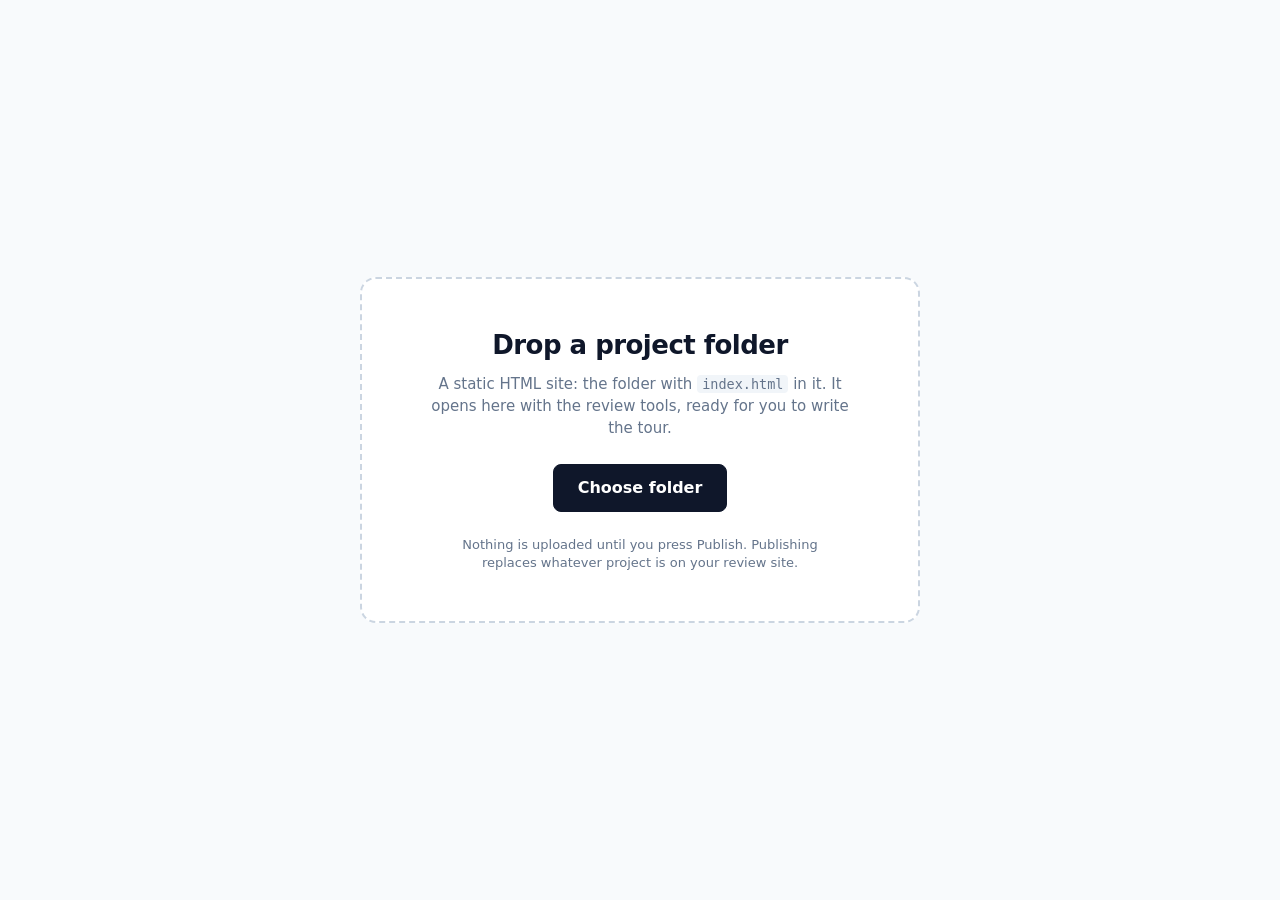
<file: index.html>
<!doctype html>
<html lang="en">
<head>
  <meta charset="utf-8">
  <meta name="viewport" content="width=device-width, initial-scale=1">
  <meta name="robots" content="noindex">
  <title>Guided Review</title>
  <link rel="stylesheet" href="app.css">
</head>
<body>
  <header class="bar" id="bar" hidden>
    <div class="bar-group">
      <span class="brand">Guided Review</span>
      <span class="project-name" id="project-name"></span>
      <label class="page-pick">
        <span class="sr-only">Page</span>
        <select id="page-select"></select>
      </label>
    </div>
    <div class="bar-group">
      <div class="segmented" role="group" aria-label="Preview as">
        <button type="button" id="mode-author" aria-pressed="true">Author</button>
        <button type="button" id="mode-client" aria-pressed="false">Client view</button>
      </div>
      <span class="status" id="status"></span>
    </div>
    <div class="bar-group bar-actions">
      <button type="button" class="btn" id="copy-link" disabled>Copy client link</button>
      <button type="button" class="btn btn-primary" id="publish">Publish</button>
      <button type="button" class="btn btn-quiet" id="project-menu">Project…</button>
      <button type="button" class="btn btn-quiet" id="settings" aria-label="Netlify settings" title="Netlify settings">Netlify…</button>
    </div>
  </header>

  <div class="preview-note" id="preview-note" role="note" hidden>
    <strong>Client view.</strong> This is exactly what your client gets. Anything you type here is a test: it is not sent, and it is not added to your tour.
  </div>

  <main class="empty" id="empty">
    <div class="drop-card" id="drop-card">
      <h1>Drop a project folder</h1>
      <p>A static HTML site: the folder with <code>index.html</code> in it. It opens here with the review tools, ready for you to write the tour.</p>
      <label class="btn btn-primary btn-lg">
        Choose folder
        <input type="file" id="folder-input" webkitdirectory directory multiple hidden>
      </label>
      <p class="fine" id="empty-note">Nothing is uploaded until you press Publish. Publishing replaces whatever project is on your review site.</p>
    </div>
  </main>

  <main class="work" id="work" hidden>
    <iframe id="frame" title="Project preview"></iframe>
  </main>

  <div class="drop-veil" id="drop-veil" hidden>
    <div>Drop the folder to open it</div>
  </div>

  <dialog class="dialog" id="dialog"></dialog>
  <div class="toast" id="toast" role="status" hidden></div>

  <script src="inject-html.js"></script>
  <script src="app.js"></script>
</body>
</html>
</file>
<file: app.css>
/* Guided Review Tool — app.css (the tool shell; the review UI has review.css) */

:root {
  --ink: #0f172a;
  --text: #1e293b;
  --muted: #64748b;
  --line: #e2e8f0;
  --soft: #f1f5f9;
  --bg: #f8fafc;
  --panel: #ffffff;
  --accent: #f59e0b;
  --accent-soft: #fef3c7;
  --good: #15803d;
  --warn: #b45309;
  --danger: #b91c1c;
  --radius: 10px;
  --shadow: 0 10px 30px rgba(15, 23, 42, 0.16), 0 2px 6px rgba(15, 23, 42, 0.06);
  --bar-h: 56px;
  font-family: system-ui, -apple-system, "Segoe UI", Roboto, "Helvetica Neue", Arial, sans-serif;
  font-size: 15px;
  line-height: 1.45;
  color: var(--text);
}

*,
*::before,
*::after {
  box-sizing: border-box;
}

html,
body {
  height: 100%;
  margin: 0;
  background: var(--bg);
}

body {
  display: flex;
  flex-direction: column;
}

[hidden] {
  display: none !important;
}

.sr-only {
  position: absolute;
  width: 1px;
  height: 1px;
  overflow: hidden;
  clip: rect(0 0 0 0);
  white-space: nowrap;
}

code {
  padding: 1px 5px;
  border-radius: 4px;
  background: var(--soft);
  font: 0.9em ui-monospace, SFMono-Regular, Menlo, Consolas, monospace;
}

/* --- buttons and fields --- */

.btn {
  display: inline-flex;
  align-items: center;
  justify-content: center;
  gap: 6px;
  min-height: 36px;
  padding: 6px 14px;
  border: 1px solid var(--line);
  border-radius: 8px;
  background: var(--panel);
  color: var(--ink);
  font: 600 14px/1.2 sans-serif;
  font-family: inherit;
  white-space: nowrap;
  text-decoration: none;
  cursor: pointer;
}

.btn:hover:not(:disabled) {
  background: var(--soft);
}

.btn:disabled {
  opacity: 0.45;
  cursor: default;
}

.btn:focus-visible,
.segmented button:focus-visible,
select:focus-visible,
input:focus-visible {
  outline: 3px solid var(--accent);
  outline-offset: 2px;
}

.btn-primary {
  border-color: var(--ink);
  background: var(--ink);
  color: #fff;
}

.btn-primary:hover:not(:disabled) {
  background: #1e293b;
}

.btn-quiet {
  border-color: transparent;
  background: transparent;
  color: var(--muted);
}

.btn-danger {
  color: var(--danger);
}

.btn-lg {
  min-height: 48px;
  padding: 10px 24px;
  font-size: 16px;
}

.field {
  display: flex;
  flex-direction: column;
  gap: 6px;
  margin-bottom: 16px;
}

.field > span:first-child {
  color: var(--ink);
  font-size: 13px;
  font-weight: 600;
}

.field input {
  width: 100%;
  padding: 9px 12px;
  border: 1px solid #cbd5e1;
  border-radius: 8px;
  color: var(--ink);
  font: 15px/1.4 sans-serif;
  font-family: inherit;
}

.hint {
  margin: 0;
  color: var(--muted);
  font-size: 13px;
}

/* --- top bar --- */

.bar {
  display: flex;
  flex: none;
  flex-wrap: wrap;
  gap: 8px 16px;
  align-items: center;
  justify-content: space-between;
  min-height: var(--bar-h);
  padding: 8px 16px;
  border-bottom: 1px solid var(--line);
  background: var(--panel);
}

.bar-group {
  display: flex;
  flex-wrap: wrap;
  gap: 10px;
  align-items: center;
  min-width: 0;
}

.brand {
  color: var(--ink);
  font-weight: 800;
  letter-spacing: -0.01em;
}

.project-name {
  padding: 3px 10px;
  border-radius: 999px;
  background: var(--soft);
  color: var(--ink);
  font-size: 13px;
  font-weight: 600;
}

.page-pick select {
  max-width: 240px;
  min-height: 34px;
  padding: 4px 8px;
  border: 1px solid var(--line);
  border-radius: 8px;
  background: var(--panel);
  color: var(--ink);
  font: 14px sans-serif;
  font-family: inherit;
}

.segmented {
  display: inline-flex;
  padding: 3px;
  border-radius: 9px;
  background: var(--soft);
}

.segmented button {
  min-height: 30px;
  padding: 4px 12px;
  border: 0;
  border-radius: 7px;
  background: transparent;
  color: var(--muted);
  font: 600 13px/1 sans-serif;
  font-family: inherit;
  cursor: pointer;
}

.segmented button[aria-pressed="true"] {
  background: var(--panel);
  color: var(--ink);
  box-shadow: 0 1px 3px rgba(15, 23, 42, 0.12);
}

.status {
  display: inline-flex;
  gap: 6px;
  align-items: center;
  color: var(--muted);
  font-size: 13px;
}

.status::before {
  content: "";
  width: 8px;
  height: 8px;
  border-radius: 999px;
  background: #cbd5e1;
}

.status.is-live::before {
  background: var(--good);
}

.status.is-stale::before {
  background: var(--accent);
}

.preview-note {
  flex: none;
  padding: 8px 16px;
  border-bottom: 1px solid #fcd34d;
  background: var(--accent-soft);
  color: #78350f;
  font-size: 13px;
}

.preview-note strong {
  color: #451a03;
}

/* --- empty state --- */

.empty {
  display: flex;
  flex: 1;
  align-items: center;
  justify-content: center;
  padding: 32px 16px;
}

.drop-card {
  width: 100%;
  max-width: 560px;
  padding: 48px 32px;
  border: 2px dashed #cbd5e1;
  border-radius: 16px;
  background: var(--panel);
  text-align: center;
}

.drop-card h1 {
  margin: 0 0 10px;
  color: var(--ink);
  font-size: 26px;
  letter-spacing: -0.02em;
  text-wrap: balance;
}

.drop-card p {
  max-width: 44ch;
  margin: 0 auto 24px;
  color: var(--muted);
}

.drop-card .fine {
  margin: 24px auto 0;
  font-size: 13px;
}

/* --- workspace --- */

.work {
  display: flex;
  flex: 1;
  min-height: 0;
}

.work iframe {
  flex: 1;
  width: 100%;
  border: 0;
  background: #fff;
}

.drop-veil {
  position: fixed;
  inset: 0;
  z-index: 50;
  display: flex;
  align-items: center;
  justify-content: center;
  padding: 24px;
  background: rgba(15, 23, 42, 0.55);
}

.drop-veil > div {
  padding: 28px 40px;
  border: 2px dashed var(--accent);
  border-radius: 16px;
  background: var(--panel);
  color: var(--ink);
  font-size: 20px;
  font-weight: 700;
  pointer-events: none;
}

/* --- dialog --- */

.dialog {
  width: min(520px, calc(100vw - 32px));
  padding: 0;
  border: 0;
  border-radius: 14px;
  color: var(--text);
  box-shadow: var(--shadow);
}

.dialog::backdrop {
  background: rgba(15, 23, 42, 0.45);
}

.dialog-head {
  display: flex;
  gap: 8px;
  align-items: center;
  justify-content: space-between;
  padding: 18px 20px 6px;
}

.dialog-head h2 {
  margin: 0;
  color: var(--ink);
  font-size: 18px;
}

.dialog-body {
  padding: 8px 20px 4px;
}

.dialog-body p {
  margin: 0 0 12px;
}

.dialog-actions {
  display: flex;
  flex-wrap: wrap;
  gap: 8px;
  justify-content: flex-end;
  padding: 12px 20px 20px;
}

.close-x {
  width: 34px;
  height: 34px;
  border: 0;
  border-radius: 8px;
  background: transparent;
  color: var(--muted);
  font-size: 22px;
  cursor: pointer;
}

.notice {
  margin: 0 0 12px;
  padding: 10px 12px;
  border-radius: 8px;
  background: var(--accent-soft);
  color: #78350f;
  font-size: 14px;
}

.error {
  margin: 0 0 12px;
  padding: 10px 12px;
  border-radius: 8px;
  background: #fef2f2;
  color: var(--danger);
  font-size: 14px;
}

.linkbox {
  display: flex;
  gap: 8px;
  margin: 4px 0 12px;
}

.linkbox input {
  flex: 1;
  min-width: 0;
  padding: 9px 12px;
  border: 1px solid #cbd5e1;
  border-radius: 8px;
  background: var(--soft);
  color: var(--ink);
  font: 14px ui-monospace, SFMono-Regular, Menlo, Consolas, monospace;
}

.progress {
  height: 8px;
  margin: 8px 0 12px;
  overflow: hidden;
  border-radius: 999px;
  background: var(--soft);
}

.progress > div {
  width: 0;
  height: 100%;
  background: var(--accent);
  transition: width 0.2s;
}

.facts {
  display: grid;
  grid-template-columns: max-content 1fr;
  gap: 6px 14px;
  margin: 0 0 12px;
  font-size: 14px;
}

.facts dt {
  color: var(--muted);
}

.facts dd {
  margin: 0;
  color: var(--ink);
  word-break: break-all;
}

/* --- toast --- */

.toast {
  position: fixed;
  bottom: 20px;
  left: 50%;
  z-index: 60;
  max-width: calc(100vw - 32px);
  padding: 10px 16px;
  border-radius: 10px;
  background: var(--ink);
  color: #fff;
  font-size: 14px;
  box-shadow: var(--shadow);
  transform: translateX(-50%);
}

@media (prefers-reduced-motion: reduce) {
  .progress > div {
    transition: none;
  }
}
</file>
